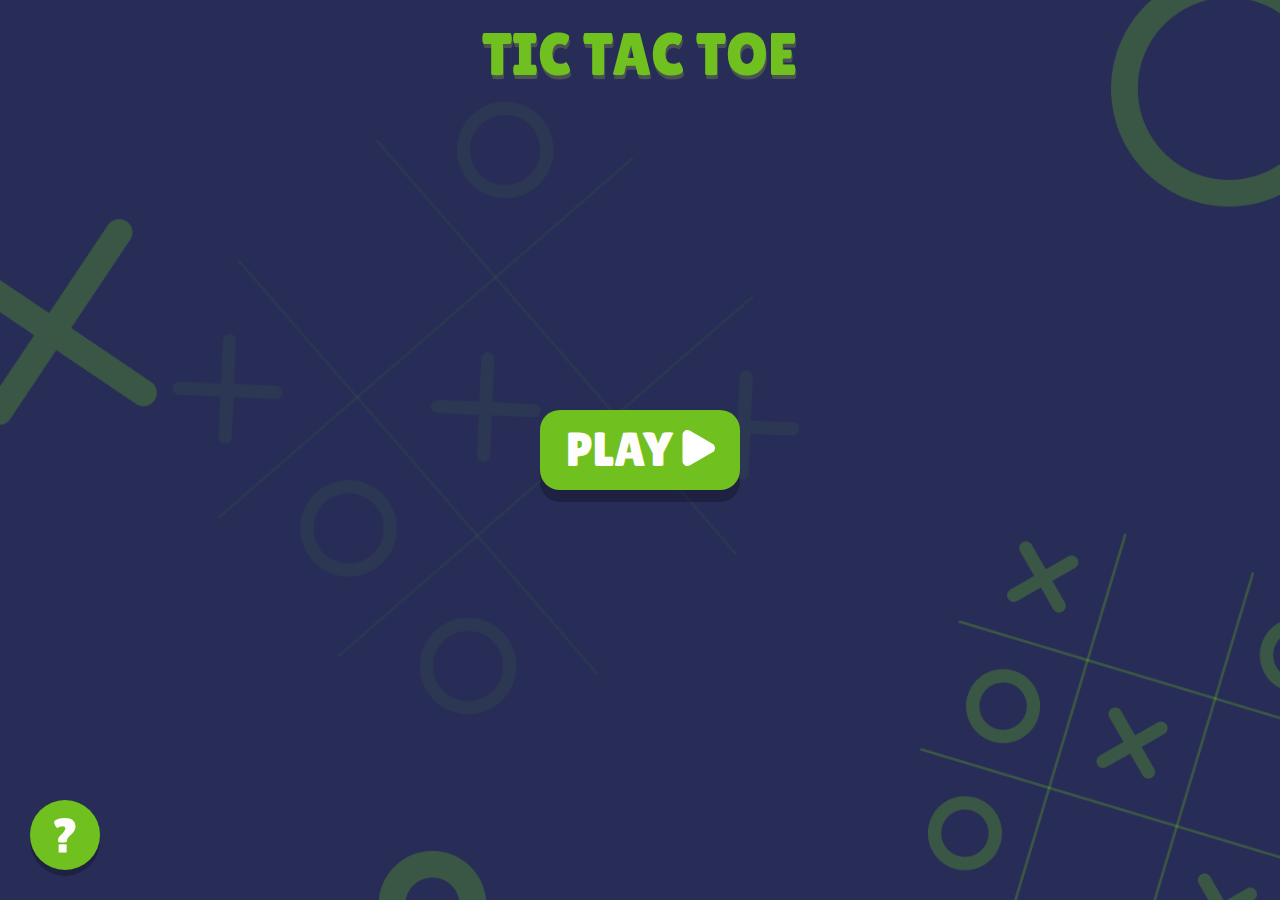
<file: index.html>
<!DOCTYPE html>
<html lang="en">
  <head>
    <meta charset="UTF-8" />
    <meta name="keywords" content="Tic Tac Toe, Game, Fun" />
    <meta
      name="description"
      content="Online Tic Tac Toe Game Website to Enjoy!"
    />
    <meta name="author" content="Sanskar Maheshwari" />
    <meta name="viewport" content="width=device-width, initial-scale=1.0" />
    <link
      href="https://fonts.googleapis.com/css2?family=Lilita+One&display=swap"
      rel="stylesheet"
    />
    <link rel="stylesheet" href="css/style.css" />
    <link rel="icon" type="image/x-icon" href="images/favicon.svg" />
    <title>Tic Tac Toe</title>
  </head>

  <body>
    <div id="home-container">
      <h1>Tic Tac Toe</h1>
      <button id="play-btn">
        <a href="game.html"
          >Play
          <span
            ><svg
              width="33"
              height="36"
              viewBox="0 0 33 36"
              fill="none"
              xmlns="http://www.w3.org/2000/svg"
            >
              <path
                d="M30.5 13.6699C33.8333 15.5944 33.8333 20.4056 30.5 22.3301L8 35.3205C4.66667 37.245 0.5 34.8394 0.5 30.9904L0.5 5.00962C0.5 1.16062 4.66667 -1.24501 8 0.679492L30.5 13.6699Z"
                fill="white"
              /></svg></span
        ></a>
      </button>
      <button id="help-btn">?</button>
    </div>
    <div id="help-container">
      <h1>Tic Tac Toe</h1>
      <button id="back-btn">
        <img src="images/back-icon.svg" alt="Back Icon" />
      </button>
      <div class="rules-container">
        <h2>Rules</h2>
        <div class="text-container">
          <div class="content-block">
            <div class="rules-points">
              <span>1</span>
              <p>The game is played on a grid that's 3 squares by 3 squares.</p>
            </div>
            <div class="inner-container">
              <div class="text-section">
                <div class="rules-points">
                  <span>2</span>
                  <p>
                    You are Player X, your friend is Player O. Players take
                    turns putting their marks in empty squares.
                  </p>
                </div>
                <div class="rules-points">
                  <span>3</span>
                  <p>
                    The first player to get 3 of their marks in a row (up, down,
                    across, or diagonally) is the winner.
                  </p>
                </div>
                <div class="rules-points">
                  <span>4</span>
                  <p>
                    When all 9 squares are full, the game is over. If no player
                    has 3 marks in a row, the game ends in a tie.
                  </p>
                </div>
              </div>
              <div class="image-section">
                <img src="images/game-board.png" alt="Game Board Picture" />
              </div>
            </div>
          </div>
        </div>
      </div>
    </div>

    <!-- JavaScript -->
    <script src="script.js"></script>
  </body>
</html>
</file>
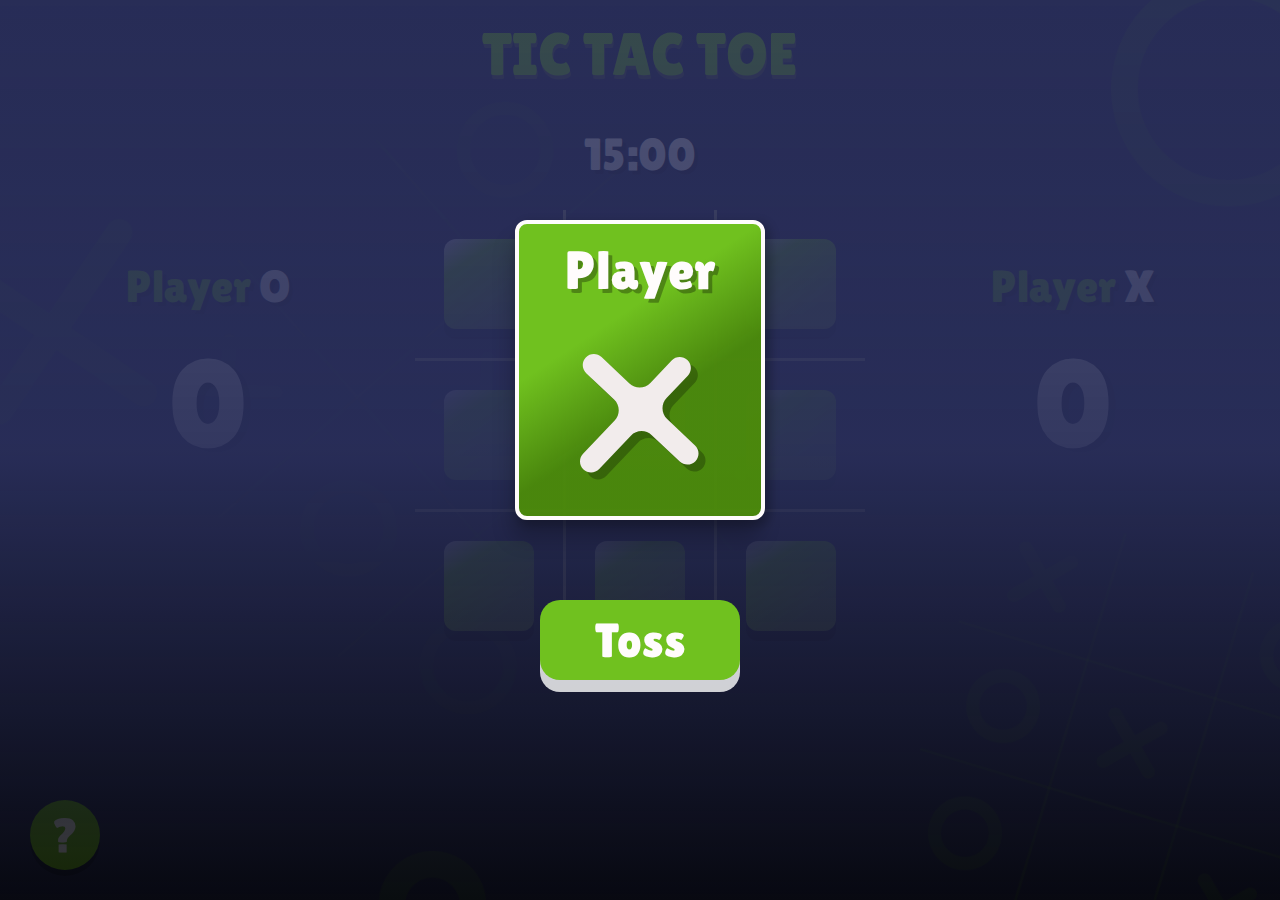
<file: game.html>
<!DOCTYPE html>
<html lang="en">
  <head>
    <meta charset="UTF-8" />
    <meta name="keywords" content="Tic Tac Toe, Game, Fun" />
    <meta
      name="description"
      content="Online Tic Tac Toe Game Website to Enjoy!"
    />
    <meta name="author" content="Sanskar Maheshwari" />
    <meta name="viewport" content="width=device-width, initial-scale=1.0" />
    <link
      href="https://fonts.googleapis.com/css2?family=Lilita+One&display=swap"
      rel="stylesheet"
    />
    <link rel="stylesheet" href="css/style.css" />
    <link rel="icon" type="image/x-icon" href="images/favicon.svg" />
    <title>Tic Tac Toe</title>
  </head>

  <body>
    <div id="game-container">
      <header>
        <h1>Tic Tac Toe</h1>
      </header>

      <div class="inner-container">
        <div class="content-block">
          <div class="timer-section">
            <time>15:00</time>
          </div>
          <div class="game-section">
            <div class="players-container" id="player1-container">
              <div class="score-container">
                <h3>Player <span>O</span></h3>
                <p id="player-1-score">0</p>
              </div>
            </div>
            <div class="game-board-container">
              <div class="grid-container">
                <div class="grid-item row-1 col-1">
                  <button class="grid-btn" name="leftTop">
                    <svg
                      id="cross-icon"
                      class="player-icon"
                      width="81"
                      height="80"
                      viewBox="0 0 81 80"
                      fill="none"
                      xmlns="http://www.w3.org/2000/svg"
                    >
                      <path
                        fill-rule="evenodd"
                        clip-rule="evenodd"
                        d="M14.5239 2.05284C11.5137 -0.792564 6.76139 -0.6642 3.90923 2.33954C1.05707 5.34329 1.18515 10.085 4.19529 12.9304L23.0206 30.7253C27.0405 34.5252 27.2118 40.8668 23.4029 44.8782L2.05807 67.3574C-0.794084 70.3612 -0.666008 75.1028 2.34414 77.9482C5.35429 80.7936 10.1066 80.6653 12.9588 77.6615L34.3345 55.1497C38.1314 51.1511 44.4485 50.9804 48.4556 54.7683L67.33 72.6096C70.3401 75.455 75.0925 75.3267 77.9446 72.3229C80.7968 69.3192 80.6687 64.5775 77.6586 61.7321L58.8169 43.9216C54.7969 40.1217 54.6256 33.7801 58.4346 29.7688L72.7713 14.6701C75.6234 11.6663 75.4954 6.92468 72.4852 4.07928C69.4751 1.23388 64.7227 1.36224 61.8706 4.36599L47.5029 19.4973C43.7061 23.4959 37.389 23.6665 33.3818 19.8787L14.5239 2.05284Z"
                        fill="#F2ECEC"
                      />
                    </svg>
                    <svg
                      id="zero-icon"
                      class="player-icon"
                      width="80"
                      height="80"
                      viewBox="0 0 80 80"
                      fill="none"
                      xmlns="http://www.w3.org/2000/svg"
                    >
                      <circle
                        cx="40"
                        cy="40"
                        r="32.5"
                        stroke="#F2ECEC"
                        stroke-width="15"
                      />
                    </svg>
                  </button>
                </div>
                <div class="grid-item row-1 col-2">
                  <button class="grid-btn" name="midTop">
                    <svg
                      id="cross-icon"
                      class="player-icon"
                      width="81"
                      height="80"
                      viewBox="0 0 81 80"
                      fill="none"
                      xmlns="http://www.w3.org/2000/svg"
                    >
                      <path
                        fill-rule="evenodd"
                        clip-rule="evenodd"
                        d="M14.5239 2.05284C11.5137 -0.792564 6.76139 -0.6642 3.90923 2.33954C1.05707 5.34329 1.18515 10.085 4.19529 12.9304L23.0206 30.7253C27.0405 34.5252 27.2118 40.8668 23.4029 44.8782L2.05807 67.3574C-0.794084 70.3612 -0.666008 75.1028 2.34414 77.9482C5.35429 80.7936 10.1066 80.6653 12.9588 77.6615L34.3345 55.1497C38.1314 51.1511 44.4485 50.9804 48.4556 54.7683L67.33 72.6096C70.3401 75.455 75.0925 75.3267 77.9446 72.3229C80.7968 69.3192 80.6687 64.5775 77.6586 61.7321L58.8169 43.9216C54.7969 40.1217 54.6256 33.7801 58.4346 29.7688L72.7713 14.6701C75.6234 11.6663 75.4954 6.92468 72.4852 4.07928C69.4751 1.23388 64.7227 1.36224 61.8706 4.36599L47.5029 19.4973C43.7061 23.4959 37.389 23.6665 33.3818 19.8787L14.5239 2.05284Z"
                        fill="#F2ECEC"
                      />
                    </svg>
                    <svg
                      id="zero-icon"
                      class="player-icon"
                      width="80"
                      height="80"
                      viewBox="0 0 80 80"
                      fill="none"
                      xmlns="http://www.w3.org/2000/svg"
                    >
                      <circle
                        cx="40"
                        cy="40"
                        r="32.5"
                        stroke="#F2ECEC"
                        stroke-width="15"
                      />
                    </svg>
                  </button>
                </div>
                <div class="grid-item row-1 col-3">
                  <button class="grid-btn" name="rightTop">
                    <svg
                      id="cross-icon"
                      class="player-icon"
                      width="81"
                      height="80"
                      viewBox="0 0 81 80"
                      fill="none"
                      xmlns="http://www.w3.org/2000/svg"
                    >
                      <path
                        fill-rule="evenodd"
                        clip-rule="evenodd"
                        d="M14.5239 2.05284C11.5137 -0.792564 6.76139 -0.6642 3.90923 2.33954C1.05707 5.34329 1.18515 10.085 4.19529 12.9304L23.0206 30.7253C27.0405 34.5252 27.2118 40.8668 23.4029 44.8782L2.05807 67.3574C-0.794084 70.3612 -0.666008 75.1028 2.34414 77.9482C5.35429 80.7936 10.1066 80.6653 12.9588 77.6615L34.3345 55.1497C38.1314 51.1511 44.4485 50.9804 48.4556 54.7683L67.33 72.6096C70.3401 75.455 75.0925 75.3267 77.9446 72.3229C80.7968 69.3192 80.6687 64.5775 77.6586 61.7321L58.8169 43.9216C54.7969 40.1217 54.6256 33.7801 58.4346 29.7688L72.7713 14.6701C75.6234 11.6663 75.4954 6.92468 72.4852 4.07928C69.4751 1.23388 64.7227 1.36224 61.8706 4.36599L47.5029 19.4973C43.7061 23.4959 37.389 23.6665 33.3818 19.8787L14.5239 2.05284Z"
                        fill="#F2ECEC"
                      />
                    </svg>
                    <svg
                      id="zero-icon"
                      class="player-icon"
                      width="80"
                      height="80"
                      viewBox="0 0 80 80"
                      fill="none"
                      xmlns="http://www.w3.org/2000/svg"
                    >
                      <circle
                        cx="40"
                        cy="40"
                        r="32.5"
                        stroke="#F2ECEC"
                        stroke-width="15"
                      />
                    </svg>
                  </button>
                </div>
                <div class="grid-item row-2 col-1">
                  <button class="grid-btn" name="leftMid">
                    <svg
                      id="cross-icon"
                      class="player-icon"
                      width="81"
                      height="80"
                      viewBox="0 0 81 80"
                      fill="none"
                      xmlns="http://www.w3.org/2000/svg"
                    >
                      <path
                        fill-rule="evenodd"
                        clip-rule="evenodd"
                        d="M14.5239 2.05284C11.5137 -0.792564 6.76139 -0.6642 3.90923 2.33954C1.05707 5.34329 1.18515 10.085 4.19529 12.9304L23.0206 30.7253C27.0405 34.5252 27.2118 40.8668 23.4029 44.8782L2.05807 67.3574C-0.794084 70.3612 -0.666008 75.1028 2.34414 77.9482C5.35429 80.7936 10.1066 80.6653 12.9588 77.6615L34.3345 55.1497C38.1314 51.1511 44.4485 50.9804 48.4556 54.7683L67.33 72.6096C70.3401 75.455 75.0925 75.3267 77.9446 72.3229C80.7968 69.3192 80.6687 64.5775 77.6586 61.7321L58.8169 43.9216C54.7969 40.1217 54.6256 33.7801 58.4346 29.7688L72.7713 14.6701C75.6234 11.6663 75.4954 6.92468 72.4852 4.07928C69.4751 1.23388 64.7227 1.36224 61.8706 4.36599L47.5029 19.4973C43.7061 23.4959 37.389 23.6665 33.3818 19.8787L14.5239 2.05284Z"
                        fill="#F2ECEC"
                      />
                    </svg>
                    <svg
                      id="zero-icon"
                      class="player-icon"
                      width="80"
                      height="80"
                      viewBox="0 0 80 80"
                      fill="none"
                      xmlns="http://www.w3.org/2000/svg"
                    >
                      <circle
                        cx="40"
                        cy="40"
                        r="32.5"
                        stroke="#F2ECEC"
                        stroke-width="15"
                      />
                    </svg>
                  </button>
                </div>
                <div class="grid-item row-2 col-2">
                  <button class="grid-btn" name="midMid">
                    <svg
                      id="cross-icon"
                      class="player-icon"
                      width="81"
                      height="80"
                      viewBox="0 0 81 80"
                      fill="none"
                      xmlns="http://www.w3.org/2000/svg"
                    >
                      <path
                        fill-rule="evenodd"
                        clip-rule="evenodd"
                        d="M14.5239 2.05284C11.5137 -0.792564 6.76139 -0.6642 3.90923 2.33954C1.05707 5.34329 1.18515 10.085 4.19529 12.9304L23.0206 30.7253C27.0405 34.5252 27.2118 40.8668 23.4029 44.8782L2.05807 67.3574C-0.794084 70.3612 -0.666008 75.1028 2.34414 77.9482C5.35429 80.7936 10.1066 80.6653 12.9588 77.6615L34.3345 55.1497C38.1314 51.1511 44.4485 50.9804 48.4556 54.7683L67.33 72.6096C70.3401 75.455 75.0925 75.3267 77.9446 72.3229C80.7968 69.3192 80.6687 64.5775 77.6586 61.7321L58.8169 43.9216C54.7969 40.1217 54.6256 33.7801 58.4346 29.7688L72.7713 14.6701C75.6234 11.6663 75.4954 6.92468 72.4852 4.07928C69.4751 1.23388 64.7227 1.36224 61.8706 4.36599L47.5029 19.4973C43.7061 23.4959 37.389 23.6665 33.3818 19.8787L14.5239 2.05284Z"
                        fill="#F2ECEC"
                      />
                    </svg>
                    <svg
                      id="zero-icon"
                      class="player-icon"
                      width="80"
                      height="80"
                      viewBox="0 0 80 80"
                      fill="none"
                      xmlns="http://www.w3.org/2000/svg"
                    >
                      <circle
                        cx="40"
                        cy="40"
                        r="32.5"
                        stroke="#F2ECEC"
                        stroke-width="15"
                      />
                    </svg>
                  </button>
                </div>
                <div class="grid-item row-2 col-3">
                  <button class="grid-btn" name="rightMid">
                    <svg
                      id="cross-icon"
                      class="player-icon"
                      width="81"
                      height="80"
                      viewBox="0 0 81 80"
                      fill="none"
                      xmlns="http://www.w3.org/2000/svg"
                    >
                      <path
                        fill-rule="evenodd"
                        clip-rule="evenodd"
                        d="M14.5239 2.05284C11.5137 -0.792564 6.76139 -0.6642 3.90923 2.33954C1.05707 5.34329 1.18515 10.085 4.19529 12.9304L23.0206 30.7253C27.0405 34.5252 27.2118 40.8668 23.4029 44.8782L2.05807 67.3574C-0.794084 70.3612 -0.666008 75.1028 2.34414 77.9482C5.35429 80.7936 10.1066 80.6653 12.9588 77.6615L34.3345 55.1497C38.1314 51.1511 44.4485 50.9804 48.4556 54.7683L67.33 72.6096C70.3401 75.455 75.0925 75.3267 77.9446 72.3229C80.7968 69.3192 80.6687 64.5775 77.6586 61.7321L58.8169 43.9216C54.7969 40.1217 54.6256 33.7801 58.4346 29.7688L72.7713 14.6701C75.6234 11.6663 75.4954 6.92468 72.4852 4.07928C69.4751 1.23388 64.7227 1.36224 61.8706 4.36599L47.5029 19.4973C43.7061 23.4959 37.389 23.6665 33.3818 19.8787L14.5239 2.05284Z"
                        fill="#F2ECEC"
                      />
                    </svg>
                    <svg
                      id="zero-icon"
                      class="player-icon"
                      width="80"
                      height="80"
                      viewBox="0 0 80 80"
                      fill="none"
                      xmlns="http://www.w3.org/2000/svg"
                    >
                      <circle
                        cx="40"
                        cy="40"
                        r="32.5"
                        stroke="#F2ECEC"
                        stroke-width="15"
                      />
                    </svg>
                  </button>
                </div>
                <div class="grid-item row-3 col-1">
                  <button class="grid-btn" name="leftBottom">
                    <svg
                      id="cross-icon"
                      class="player-icon"
                      width="81"
                      height="80"
                      viewBox="0 0 81 80"
                      fill="none"
                      xmlns="http://www.w3.org/2000/svg"
                    >
                      <path
                        fill-rule="evenodd"
                        clip-rule="evenodd"
                        d="M14.5239 2.05284C11.5137 -0.792564 6.76139 -0.6642 3.90923 2.33954C1.05707 5.34329 1.18515 10.085 4.19529 12.9304L23.0206 30.7253C27.0405 34.5252 27.2118 40.8668 23.4029 44.8782L2.05807 67.3574C-0.794084 70.3612 -0.666008 75.1028 2.34414 77.9482C5.35429 80.7936 10.1066 80.6653 12.9588 77.6615L34.3345 55.1497C38.1314 51.1511 44.4485 50.9804 48.4556 54.7683L67.33 72.6096C70.3401 75.455 75.0925 75.3267 77.9446 72.3229C80.7968 69.3192 80.6687 64.5775 77.6586 61.7321L58.8169 43.9216C54.7969 40.1217 54.6256 33.7801 58.4346 29.7688L72.7713 14.6701C75.6234 11.6663 75.4954 6.92468 72.4852 4.07928C69.4751 1.23388 64.7227 1.36224 61.8706 4.36599L47.5029 19.4973C43.7061 23.4959 37.389 23.6665 33.3818 19.8787L14.5239 2.05284Z"
                        fill="#F2ECEC"
                      />
                    </svg>
                    <svg
                      id="zero-icon"
                      class="player-icon"
                      width="80"
                      height="80"
                      viewBox="0 0 80 80"
                      fill="none"
                      xmlns="http://www.w3.org/2000/svg"
                    >
                      <circle
                        cx="40"
                        cy="40"
                        r="32.5"
                        stroke="#F2ECEC"
                        stroke-width="15"
                      />
                    </svg>
                  </button>
                </div>
                <div class="grid-item row-3 col-2">
                  <button class="grid-btn" name="midBottom">
                    <svg
                      id="cross-icon"
                      class="player-icon"
                      width="81"
                      height="80"
                      viewBox="0 0 81 80"
                      fill="none"
                      xmlns="http://www.w3.org/2000/svg"
                    >
                      <path
                        fill-rule="evenodd"
                        clip-rule="evenodd"
                        d="M14.5239 2.05284C11.5137 -0.792564 6.76139 -0.6642 3.90923 2.33954C1.05707 5.34329 1.18515 10.085 4.19529 12.9304L23.0206 30.7253C27.0405 34.5252 27.2118 40.8668 23.4029 44.8782L2.05807 67.3574C-0.794084 70.3612 -0.666008 75.1028 2.34414 77.9482C5.35429 80.7936 10.1066 80.6653 12.9588 77.6615L34.3345 55.1497C38.1314 51.1511 44.4485 50.9804 48.4556 54.7683L67.33 72.6096C70.3401 75.455 75.0925 75.3267 77.9446 72.3229C80.7968 69.3192 80.6687 64.5775 77.6586 61.7321L58.8169 43.9216C54.7969 40.1217 54.6256 33.7801 58.4346 29.7688L72.7713 14.6701C75.6234 11.6663 75.4954 6.92468 72.4852 4.07928C69.4751 1.23388 64.7227 1.36224 61.8706 4.36599L47.5029 19.4973C43.7061 23.4959 37.389 23.6665 33.3818 19.8787L14.5239 2.05284Z"
                        fill="#F2ECEC"
                      />
                    </svg>
                    <svg
                      id="zero-icon"
                      class="player-icon"
                      width="80"
                      height="80"
                      viewBox="0 0 80 80"
                      fill="none"
                      xmlns="http://www.w3.org/2000/svg"
                    >
                      <circle
                        cx="40"
                        cy="40"
                        r="32.5"
                        stroke="#F2ECEC"
                        stroke-width="15"
                      />
                    </svg>
                  </button>
                </div>
                <div class="grid-item row-3 col-3">
                  <button class="grid-btn" name="rightBottom">
                    <svg
                      id="cross-icon"
                      class="player-icon"
                      width="81"
                      height="80"
                      viewBox="0 0 81 80"
                      fill="none"
                      xmlns="http://www.w3.org/2000/svg"
                    >
                      <path
                        fill-rule="evenodd"
                        clip-rule="evenodd"
                        d="M14.5239 2.05284C11.5137 -0.792564 6.76139 -0.6642 3.90923 2.33954C1.05707 5.34329 1.18515 10.085 4.19529 12.9304L23.0206 30.7253C27.0405 34.5252 27.2118 40.8668 23.4029 44.8782L2.05807 67.3574C-0.794084 70.3612 -0.666008 75.1028 2.34414 77.9482C5.35429 80.7936 10.1066 80.6653 12.9588 77.6615L34.3345 55.1497C38.1314 51.1511 44.4485 50.9804 48.4556 54.7683L67.33 72.6096C70.3401 75.455 75.0925 75.3267 77.9446 72.3229C80.7968 69.3192 80.6687 64.5775 77.6586 61.7321L58.8169 43.9216C54.7969 40.1217 54.6256 33.7801 58.4346 29.7688L72.7713 14.6701C75.6234 11.6663 75.4954 6.92468 72.4852 4.07928C69.4751 1.23388 64.7227 1.36224 61.8706 4.36599L47.5029 19.4973C43.7061 23.4959 37.389 23.6665 33.3818 19.8787L14.5239 2.05284Z"
                        fill="#F2ECEC"
                      />
                    </svg>
                    <svg
                      id="zero-icon"
                      class="player-icon"
                      width="80"
                      height="80"
                      viewBox="0 0 80 80"
                      fill="none"
                      xmlns="http://www.w3.org/2000/svg"
                    >
                      <circle
                        cx="40"
                        cy="40"
                        r="32.5"
                        stroke="#F2ECEC"
                        stroke-width="15"
                      />
                    </svg>
                  </button>
                </div>
              </div>
            </div>
            <div class="players-container" id="player2-container">
              <div class="score-container">
                <h3>Player <span>X</span></h3>
                <p id="player-2-score">0</p>
              </div>
            </div>
          </div>
        </div>
      </div>
      <button id="help-btn">?</button>
    </div>
    <div id="toss-window-container">
      <div class="inner-container">
        <div class="toss-container">
          <div class="flip-card-container">
            <div class="flip-card">
              <div class="front-side">
                <p>Player</p>
                <div class="player-logo">
                  <svg
                    width="81"
                    height="80"
                    viewBox="0 0 81 80"
                    fill="none"
                    xmlns="http://www.w3.org/2000/svg"
                  >
                    <path
                      fill-rule="evenodd"
                      clip-rule="evenodd"
                      d="M14.5239 2.05284C11.5137 -0.792564 6.76139 -0.6642 3.90923 2.33954C1.05707 5.34329 1.18515 10.085 4.19529 12.9304L23.0206 30.7253C27.0405 34.5252 27.2118 40.8668 23.4029 44.8782L2.05807 67.3574C-0.794084 70.3612 -0.666008 75.1028 2.34414 77.9482C5.35429 80.7936 10.1066 80.6653 12.9588 77.6615L34.3345 55.1497C38.1314 51.1511 44.4485 50.9804 48.4556 54.7683L67.33 72.6096C70.3401 75.455 75.0925 75.3267 77.9446 72.3229C80.7968 69.3192 80.6687 64.5775 77.6586 61.7321L58.8169 43.9216C54.7969 40.1217 54.6256 33.7801 58.4346 29.7688L72.7713 14.6701C75.6234 11.6663 75.4954 6.92468 72.4852 4.07928C69.4751 1.23388 64.7227 1.36224 61.8706 4.36599L47.5029 19.4973C43.7061 23.4959 37.389 23.6665 33.3818 19.8787L14.5239 2.05284Z"
                      fill="#F2ECEC"
                    />
                  </svg>
                </div>
              </div>
              <div class="back-side">
                <p>Player</p>
                <div class="player-logo">
                  <svg
                    width="80"
                    height="80"
                    viewBox="0 0 80 80"
                    fill="none"
                    xmlns="http://www.w3.org/2000/svg"
                  >
                    <circle
                      cx="40"
                      cy="40"
                      r="32.5"
                      stroke="#F2ECEC"
                      stroke-width="15"
                    />
                  </svg>
                </div>
              </div>
            </div>
          </div>
        </div>
        <div class="button-container">
          <button id="toss-btn">Toss</button>
        </div>
      </div>
    </div>
    <div id="pop-window-container">
      <div class="inner-container">
        <h2 id="result">Player X won</h2>
        <div class="button-container">
          <button id="resume-btn">
            Resume
            <span>
              <svg
                width="33"
                height="36"
                viewBox="0 0 33 36"
                fill="none"
                xmlns="http://www.w3.org/2000/svg"
              >
                <path
                  d="M30.5 13.6699C33.8333 15.5944 33.8333 20.4056 30.5 22.3301L8 35.3205C4.66667 37.245 0.5 34.8394 0.5 30.9904L0.5 5.00962C0.5 1.16062 4.66667 -1.24501 8 0.679492L30.5 13.6699Z"
                  fill="white"
                />
              </svg>
            </span>
          </button>
          <button id="restart-btn">
            <a href="game.html"
              >Restart
              <span>
                <svg
                  width="34"
                  height="41"
                  viewBox="0 0 34 41"
                  fill="none"
                  xmlns="http://www.w3.org/2000/svg"
                >
                  <path
                    d="M17.6668 7.36281C17.1155 7.33022 16.6667 6.88562 16.6667 6.33333V1.41421C16.6667 0.523309 15.5895 0.0771418 14.9596 0.707107L6.95711 8.70956C6.56658 9.10008 6.56658 9.73325 6.95711 10.1238L14.9596 18.1262C15.5895 18.7562 16.6667 18.31 16.6667 17.4191V12.5C16.6667 11.9477 17.116 11.4958 17.6665 11.5395C24.0961 12.0501 29.1667 17.4407 29.1667 24C29.1667 30.8958 23.5625 36.5 16.6667 36.5C10.1074 36.5 4.71672 31.4295 4.20621 24.9998C4.16249 24.4493 3.71895 24 3.16667 24H1C0.447716 24 -0.00311438 24.4488 0.0294778 25.0001C0.546288 33.7424 7.79413 40.6667 16.6667 40.6667C25.875 40.6667 33.3333 33.2083 33.3333 24C33.3333 15.1275 26.409 7.87962 17.6668 7.36281Z"
                    fill="white"
                  />
                </svg>
              </span>
            </a>
          </button>
          <button id="exit-btn">
            <a href="index.html"
              >Exit
              <span>
                <svg
                  width="29"
                  height="29"
                  viewBox="0 0 29 29"
                  fill="none"
                  xmlns="http://www.w3.org/2000/svg"
                >
                  <path
                    d="M27.6979 4.40625C28.5091 3.59508 28.5091 2.27992 27.6979 1.46875V1.46875C26.8868 0.657582 25.5716 0.657582 24.7604 1.46875L16.7047 9.52451C15.5331 10.6961 13.6336 10.6961 12.462 9.52451L4.40625 1.46875C3.59508 0.657581 2.27992 0.657582 1.46875 1.46875V1.46875C0.657582 2.27992 0.657582 3.59508 1.46875 4.40625L9.52451 12.462C10.6961 13.6336 10.6961 15.5331 9.52451 16.7047L1.46875 24.7604C0.657581 25.5716 0.657582 26.8868 1.46875 27.6979V27.6979C2.27992 28.5091 3.59508 28.5091 4.40625 27.6979L12.462 19.6422C13.6336 18.4706 15.5331 18.4706 16.7047 19.6422L24.7604 27.6979C25.5716 28.5091 26.8868 28.5091 27.6979 27.6979V27.6979C28.5091 26.8868 28.5091 25.5716 27.6979 24.7604L19.6422 16.7047C18.4706 15.5331 18.4706 13.6336 19.6422 12.462L27.6979 4.40625Z"
                    fill="white"
                  />
                </svg>
              </span>
            </a>
          </button>
        </div>
      </div>
    </div>
    <div id="help-container">
      <h1>Tic Tac Toe</h1>
      <button id="back-btn">
        <img src="images/back-icon.svg" alt="Back Icon" />
      </button>
      <div class="rules-container">
        <h2>Rules</h2>
        <div class="text-container">
          <div class="content-block">
            <div class="rules-points">
              <span>1</span>
              <p>The game is played on a grid that's 3 squares by 3 squares.</p>
            </div>
            <div class="inner-container">
              <div class="text-section">
                <div class="rules-points">
                  <span>2</span>
                  <p>
                    You are Player X, your friend is Player O. Players take
                    turns putting their marks in empty squares.
                  </p>
                </div>
                <div class="rules-points">
                  <span>3</span>
                  <p>
                    The first player to get 3 of their marks in a row (up, down,
                    across, or diagonally) is the winner.
                  </p>
                </div>
                <div class="rules-points">
                  <span>4</span>
                  <p>
                    When all 9 squares are full, the game is over. If no player
                    has 3 marks in a row, the game ends in a tie.
                  </p>
                </div>
              </div>
              <div class="image-section">
                <img src="images/game-board.png" alt="Game Board Picture" />
              </div>
            </div>
          </div>
        </div>
      </div>
    </div>

    <script src="script.js"></script>
  </body>
</html>
</file>
<file: css/style.css>
* {
  margin: 0;
  padding: 0;
  box-sizing: border-box;
  font-family: "Lilita One", cursive;
}

html {
  font-size: 10px;
}

body {
  width: 100%;
  min-height: 100vh;
  overflow-x: hidden;
}

h1 {
  font-size: 8rem;
  font-weight: 400;
  text-align: center;
  text-transform: uppercase;
  text-shadow: 1px 4px #4a5252;
  padding: 0;
  position: relative;
  top: 3rem;
  color: #70c11f;
}
@media screen and (min-width: 900px) and (max-width: 1540px) {
  h1 {
    font-size: 6rem;
    top: 2rem;
  }
}
@media screen and (max-width: 900px) {
  h1 {
    font-size: 4.5rem;
    top: 2rem;
  }
}

button {
  border: none;
  outline: none;
  cursor: pointer;
}

a {
  display: inline-block;
  width: 100%;
  height: 100%;
  color: #fffcfc;
  text-decoration: none;
}

#home-container {
  width: 100%;
  height: 100vh;
  z-index: -1;
  background-image: url("../images/home-bg.png");
  background-repeat: no-repeat;
  background-size: cover;
  background-position: center;
}
#home-container #play-btn {
  width: 20rem;
  height: 8rem;
  position: absolute;
  top: 50%;
  left: 50%;
  transform: translate(-50%, -50%);
  border-radius: 2rem;
  font-size: 4.8rem;
  text-transform: uppercase;
  background-color: #70c11f;
  color: #fffcfc;
  box-shadow: 0 1.2rem rgba(0, 0, 0, 0.25);
  transition: 0.1s;
}
#home-container #play-btn a {
  line-height: 8rem;
}
#home-container #play-btn:hover {
  background-color: #579f0f;
}
#home-container #play-btn:active {
  background-color: #579f0f;
  box-shadow: 0 0.5rem rgba(0, 0, 0, 0.25);
  top: 51%;
}
@media screen and (max-width: 900px) {
  #home-container #play-btn {
    width: 18rem;
    height: 7rem;
    border-radius: 1.8rem;
    font-size: 4.4rem;
  }
  #home-container #play-btn a {
    line-height: 7rem;
  }
}

#help-btn,
#back-btn {
  width: 7rem;
  height: 7rem;
  position: fixed;
  left: 3rem;
  bottom: 3rem;
  border-radius: 50%;
  background-color: #70c11f;
  color: #fffcfc;
  font-size: 4.8rem;
  box-shadow: 0 0.6rem rgba(0, 0, 0, 0.25);
  transition: background-color 0.3s;
}
@media screen and (max-width: 900px) {
  #help-btn,
#back-btn {
    width: 4.5rem;
    height: 4.5rem;
    font-size: 3rem;
    left: 2rem;
    bottom: 2rem;
  }
}

#help-btn:hover,
#back-btn:hover {
  background-color: #579f0f;
}

#help-btn:active,
#back-btn:active {
  background-color: #579f0f;
  box-shadow: 0 0.1rem rgba(0, 0, 0, 0.25);
  bottom: 2.5rem;
}

#help-container {
  display: none;
  width: 100%;
  min-height: 100vh;
  position: absolute;
  top: 0;
  left: 0;
  z-index: 10;
  background: linear-gradient(to bottom, rgba(0, 0, 0, 0), rgba(0, 0, 0, 0.2), rgba(0, 0, 0, 0.6)), url("../images/help-bg.png");
  background-repeat: no-repeat;
  background-size: cover;
  background-position: center;
}
#help-container #back-btn {
  position: absolute;
  top: 3rem;
  left: 3rem;
}
#help-container #back-btn img {
  width: 60%;
  height: auto;
  position: absolute;
  top: 50%;
  left: 50%;
  transform: translate(-50%, -50%);
}
@media screen and (max-width: 900px) {
  #help-container #back-btn {
    top: 2rem;
    left: 1rem;
  }
}
#help-container #back-btn:active {
  top: 3.5rem;
}
#help-container .rules-container {
  width: 100%;
  max-width: 1500px;
  margin: 6rem auto;
}
#help-container .rules-container h2 {
  width: 14rem;
  margin: 0 auto;
  line-height: 80%;
  text-align: center;
  text-shadow: 4px 4px rgba(0, 0, 0, 0.25);
  letter-spacing: 1px;
  color: #e1ffc4;
  font-size: 6rem;
  font-weight: 400;
  position: relative;
}
#help-container .rules-container h2::after {
  content: "";
  position: absolute;
  left: 0;
  width: 100%;
  height: 0.3rem;
  margin-top: 0.3rem;
  background-color: #e1ffc4;
  border-radius: 5px;
}
#help-container .rules-container .text-container {
  display: flex;
  justify-content: center;
  align-items: center;
  margin-top: 1rem;
  padding: 2rem 6rem;
  color: #e1ffc4;
}
#help-container .rules-container .text-container .content-block .rules-points {
  display: grid;
  grid-template-columns: 5rem 1fr;
  gap: 2rem;
  padding: 2rem 1rem;
  font-size: 3.6rem;
  font-weight: 400;
}
#help-container .rules-container .text-container .content-block .rules-points span {
  width: 5rem;
  height: 5rem;
  text-align: center;
  line-height: 5rem;
  background-color: #70c11f;
  border-radius: 50%;
}
#help-container .rules-container .text-container .content-block .inner-container {
  display: grid;
  grid-template-columns: 1.5fr 1fr;
  align-items: flex-start;
}
@media screen and (max-width: 1200px) {
  #help-container .rules-container .text-container .content-block .inner-container {
    grid-template-columns: 1fr;
  }
  #help-container .rules-container .text-container .content-block .inner-container .image-section {
    grid-row: 1/2;
  }
}
#help-container .rules-container .text-container .content-block .inner-container .image-section {
  text-align: center;
}
#help-container .rules-container .text-container .content-block .inner-container .image-section img {
  width: 100%;
  max-width: 45rem;
  min-width: 38rem;
  height: auto;
}
@media screen and (max-width: 900px) {
  #help-container .rules-container h2 {
    width: 11rem;
    font-size: 4.5rem;
  }
  #help-container .rules-container .text-container {
    padding: 2rem 1.5rem;
  }
  #help-container .rules-container .text-container .content-block .rules-points {
    grid-template-columns: 4rem 1fr;
    gap: 1rem;
    padding: 2rem 0rem;
    font-size: 2.8rem;
  }
  #help-container .rules-container .text-container .content-block .rules-points span {
    width: 4rem;
    height: 4rem;
    line-height: 4rem;
  }
}

#game-container {
  width: 100%;
  min-height: 100vh;
  z-index: -1;
  background-image: url("../images/game-bg.png");
  background-repeat: no-repeat;
  background-size: cover;
  background-position: center;
}
#game-container .inner-container {
  display: flex;
  flex-direction: row;
  justify-content: center;
  align-items: center;
  width: 100%;
  margin-top: 3rem;
}
#game-container .inner-container .content-block {
  width: 100%;
  margin: 2rem 0;
}
#game-container .inner-container .content-block .timer-section {
  width: 100%;
  padding: 1rem 0;
  text-align: center;
}
#game-container .inner-container .content-block .timer-section time {
  font-size: 6rem;
  text-shadow: 4px 4px rgba(0, 0, 0, 0.25);
  color: #fffcfc;
}
#game-container .inner-container .content-block .game-section {
  width: 100%;
  max-width: 1900px;
  margin: 2rem auto;
  display: grid;
  grid-template-columns: repeat(3, 1fr);
  justify-content: space-evenly;
}
#game-container .inner-container .content-block .game-section .players-container {
  padding: 5rem 0;
  text-align: center;
}
#game-container .inner-container .content-block .game-section .players-container .score-container h3 {
  font-size: 6rem;
  font-weight: 400;
  color: #70c11f;
  text-shadow: 4px 4px rgba(0, 0, 0, 0.25);
}
#game-container .inner-container .content-block .game-section .players-container .score-container h3 span {
  color: #fffcfc;
}
#game-container .inner-container .content-block .game-section .players-container .score-container p {
  margin-top: 2rem;
  font-size: 18rem;
  color: #fffcfc;
  text-shadow: 7px 4px rgba(0, 0, 0, 0.25);
}
#game-container .inner-container .content-block .game-section .game-board-container .grid-container {
  width: 60rem;
  height: 60rem;
  margin: 0px auto;
  display: grid;
  grid-template-columns: auto auto auto;
}
#game-container .inner-container .content-block .game-section .game-board-container .grid-container .grid-item {
  display: flex;
  justify-content: center;
  align-items: center;
}
#game-container .inner-container .content-block .game-section .game-board-container .grid-container .grid-item button {
  display: inline-block;
  width: 12rem;
  height: 12rem;
  position: relative;
  color: #fffcfc;
  background: linear-gradient(146.54deg, rgba(255, 255, 255, 0.7) 4.33%, #70c11f 25.12%, rgba(119, 152, 85, 0.86) 75.26%);
  border-radius: 1.5rem;
  box-shadow: 0 1.2rem rgba(0, 0, 0, 0.25);
  transition: 0.1s;
}
#game-container .inner-container .content-block .game-section .game-board-container .grid-container .grid-item button svg {
  display: none;
  position: absolute;
  top: 50%;
  left: 50%;
  transform: translate(-50%, -50%);
}
#game-container .inner-container .content-block .game-section .game-board-container .grid-container .grid-item button:active {
  box-shadow: 0 0.5rem rgba(0, 0, 0, 0.25) !important;
  transform: translate(0, 1rem) !important;
}
#game-container .inner-container .content-block .game-section .game-board-container .grid-container .row-2 {
  border-top: 3px solid #a1a195;
  border-bottom: 3px solid #a1a195;
}
#game-container .inner-container .content-block .game-section .game-board-container .grid-container .col-2 {
  border-left: 3px solid #a1a195;
  border-right: 3px solid #a1a195;
}
@media screen and (min-width: 900px) and (max-width: 1540px) {
  #game-container .inner-container .content-block {
    margin: 2rem 0;
  }
  #game-container .inner-container .content-block .timer-section time {
    font-size: 4.5rem;
  }
  #game-container .inner-container .content-block .game-section .players-container .score-container h3 {
    font-size: 4.5rem;
  }
  #game-container .inner-container .content-block .game-section .players-container .score-container p {
    margin-top: 2rem;
    font-size: 12.5rem;
  }
  #game-container .inner-container .content-block .game-section .game-board-container .grid-container {
    width: 45rem;
    height: 45rem;
  }
  #game-container .inner-container .content-block .game-section .game-board-container .grid-container .grid-item button {
    width: 9rem;
    height: 9rem;
    border-radius: 1.2rem;
    box-shadow: 0 1rem rgba(0, 0, 0, 0.25);
    transition: 0.1s;
  }
  #game-container .inner-container .content-block .game-section .game-board-container .grid-container .grid-item button svg {
    width: 75%;
  }
}
@media screen and (max-width: 900px) {
  #game-container .inner-container .content-block {
    margin: 0;
  }
  #game-container .inner-container .content-block .timer-section {
    padding: 0.5rem 0;
  }
  #game-container .inner-container .content-block .timer-section time {
    font-size: 4.5rem;
  }
  #game-container .inner-container .content-block .game-section {
    grid-template-columns: repeat(2, 1fr);
    -moz-column-gap: 100px;
         column-gap: 100px;
  }
  #game-container .inner-container .content-block .game-section .players-container {
    justify-self: end;
    padding: 1rem 0;
  }
  #game-container .inner-container .content-block .game-section .players-container:last-child {
    justify-self: start;
  }
  #game-container .inner-container .content-block .game-section .players-container .score-container h3 {
    font-size: 3.5rem;
  }
  #game-container .inner-container .content-block .game-section .players-container .score-container p {
    margin-top: 0rem;
    font-size: 10.5rem;
  }
  #game-container .inner-container .content-block .game-section .game-board-container {
    grid-column: 1/3;
    grid-row: 1/2;
  }
  #game-container .inner-container .content-block .game-section .game-board-container .grid-container {
    width: 40rem;
    height: 40rem;
  }
  #game-container .inner-container .content-block .game-section .game-board-container .grid-container .grid-item button {
    width: 8rem;
    height: 8rem;
    border-radius: 1.2rem;
    box-shadow: 0 1rem rgba(0, 0, 0, 0.25);
    transition: 0.1s;
  }
  #game-container .inner-container .content-block .game-section .game-board-container .grid-container .grid-item button svg {
    width: 75%;
  }
}

#pop-window-container {
  width: 100%;
  min-height: 100vh;
  display: none;
  justify-content: center;
  align-items: center;
  z-index: 1;
  position: absolute;
  top: 0;
  left: 0;
  background: linear-gradient(to bottom, rgba(40, 45, 87, 0.8), rgba(40, 45, 87, 0.95), rgba(0, 0, 0, 0.8));
}
#pop-window-container .inner-container {
  padding: 2rem 3rem;
}
#pop-window-container .inner-container h2 {
  font-size: 7rem;
  font-weight: 400;
  color: #fffcfc;
  text-align: center;
  text-shadow: 6px 5px rgba(0, 0, 0, 0.3);
  margin-bottom: 8rem;
}
#pop-window-container .inner-container .button-container {
  display: flex;
  flex-direction: column;
  align-items: center;
}
#pop-window-container .inner-container .button-container button {
  width: 22rem;
  height: 8rem;
  display: inline-block;
  margin-bottom: 3.2rem;
  border-radius: 2rem;
  background-color: #70c11f;
  font-size: 4rem;
  color: #fffcfc;
  box-shadow: 0 1.2rem rgba(255, 255, 255, 0.8);
  transition: 0.1s;
}
#pop-window-container .inner-container .button-container button a {
  line-height: 8rem;
}
#pop-window-container .inner-container .button-container button span {
  position: relative;
  top: 5%;
}
#pop-window-container .inner-container .button-container button:hover {
  background-color: #579f0f;
}
#pop-window-container .inner-container .button-container button:active {
  background-color: #579f0f;
  box-shadow: 0 0.5rem rgba(0, 0, 0, 0.25);
  transform: translate(0, 1rem);
}
@media screen and (max-width: 1540px) {
  #pop-window-container .inner-container h2 {
    font-size: 5.4rem;
    margin-bottom: 6rem;
  }
  #pop-window-container .inner-container .button-container button {
    width: 20rem;
    height: 7rem;
    border-radius: 1.8rem;
    font-size: 3.6rem;
    box-shadow: 0 1rem rgba(255, 255, 255, 0.8);
  }
  #pop-window-container .inner-container .button-container button a {
    line-height: 7rem;
  }
  #pop-window-container .inner-container .button-container button span svg {
    width: 2.8rem;
  }
}

#toss-window-container {
  width: 100%;
  min-height: 100vh;
  display: flex;
  justify-content: center;
  align-items: center;
  z-index: 10;
  position: absolute;
  top: 0;
  left: 0;
  transition: all 0.4s ease-in;
  background: linear-gradient(to bottom, rgba(40, 45, 87, 0.8), rgba(40, 45, 87, 0.95), rgba(0, 0, 0, 0.8));
}
#toss-window-container .inner-container {
  padding: 2rem 3rem;
}
#toss-window-container .inner-container .toss-container {
  width: 100%;
  display: flex;
  justify-content: center;
  align-items: center;
  padding: 2rem;
  margin-bottom: 4rem;
}
#toss-window-container .inner-container .toss-container .flip-card-container {
  width: 25rem;
  height: 30rem;
  background: transparent;
  perspective: 600px;
}
#toss-window-container .inner-container .toss-container .flip-card-container .flip-card {
  width: 100%;
  height: 100%;
  position: relative;
  transition-property: transform;
  transition-duration: 0.5s;
  transition-timing-function: ease-out;
  transform-style: preserve-3d;
}
#toss-window-container .inner-container .toss-container .flip-card-container .flip-card .front-side,
#toss-window-container .inner-container .toss-container .flip-card-container .flip-card .back-side {
  width: 100%;
  height: 100%;
  position: absolute;
  top: 0;
  left: 0;
  border: 4px solid #fffcfc;
  border-radius: 1.2rem;
  box-shadow: 4px 4px 10px 2px rgba(0, 0, 0, 0.2), -4px 20px 20px 0px rgba(0, 0, 0, 0.2);
  -webkit-backface-visibility: hidden;
          backface-visibility: hidden;
}
#toss-window-container .inner-container .toss-container .flip-card-container .flip-card .front-side p,
#toss-window-container .inner-container .toss-container .flip-card-container .flip-card .back-side p {
  font-size: 5.4rem;
  text-align: center;
  padding: 1.5rem 0;
  margin-bottom: 1rem;
  color: #fffcfc;
  text-shadow: 4px 4px rgba(0, 0, 0, 0.3);
}
#toss-window-container .inner-container .toss-container .flip-card-container .flip-card .front-side .player-logo,
#toss-window-container .inner-container .toss-container .flip-card-container .flip-card .back-side .player-logo {
  width: 100%;
  height: 60%;
  display: flex;
  justify-content: center;
  align-items: center;
}
#toss-window-container .inner-container .toss-container .flip-card-container .flip-card .front-side .player-logo svg,
#toss-window-container .inner-container .toss-container .flip-card-container .flip-card .back-side .player-logo svg {
  width: 12rem;
  height: auto;
  filter: drop-shadow(7px 7px rgba(0, 0, 0, 0.25));
}
#toss-window-container .inner-container .toss-container .flip-card-container .flip-card .front-side {
  background: linear-gradient(146.54deg, #70c11f 35%, rgba(75, 137, 12, 0.98) 60%);
}
#toss-window-container .inner-container .toss-container .flip-card-container .flip-card .back-side {
  background: linear-gradient(146.54deg, rgba(75, 137, 12, 0.98) 35.26%, #70c11f 75.12%);
  transform: rotateY(180deg);
}
#toss-window-container .inner-container .button-container {
  width: 100%;
  display: flex;
  justify-content: center;
  align-items: center;
  padding: 2rem;
}
#toss-window-container .inner-container .button-container #toss-btn {
  width: 20rem;
  height: 8rem;
  font-size: 4.8rem;
  background-color: #70c11f;
  color: #fffcfc;
  border-radius: 2rem;
  box-shadow: 0 1.2rem rgba(255, 255, 255, 0.8);
  transition: all, 0.1s;
}
#toss-window-container .inner-container .button-container #toss-btn:hover {
  background-color: #579f0f;
}
#toss-window-container .inner-container .button-container #toss-btn:active {
  background-color: #579f0f;
  box-shadow: 0 0.5rem rgba(255, 255, 255, 0.8);
  transform: translate(0, 1.2rem);
}/*# sourceMappingURL=style.css.map */
</file>
